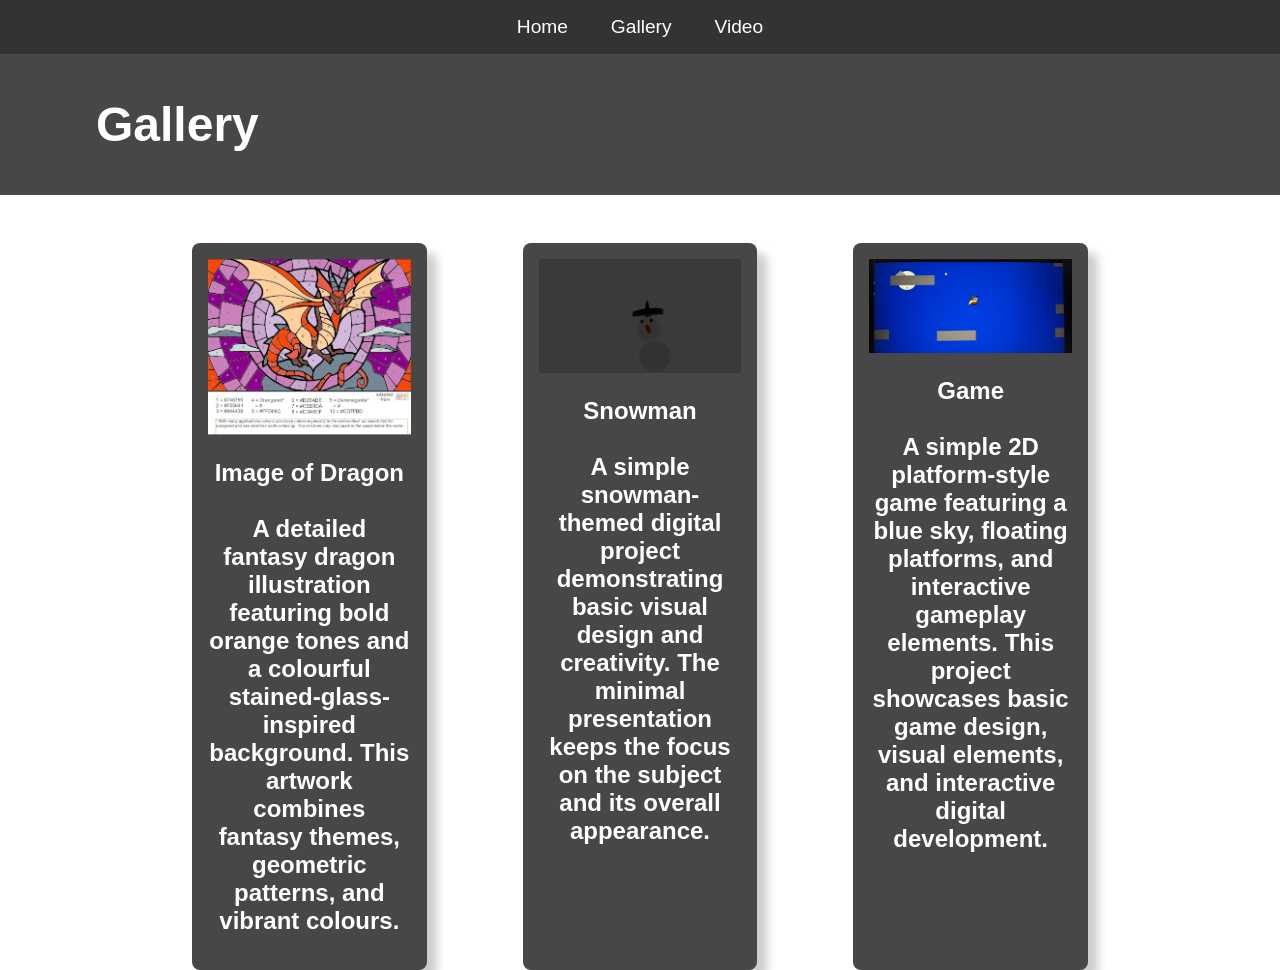
<file: gallery.html>
<!DOCTYPE html>
<html lang="en">
<head>
    <meta charset="UTF-8">
    <meta name="viewport" content="width=device-width, initial-scale=1.0">
    <link rel="stylesheet" href="style.css">
    <title>Gallery - Richmond</title>
</head>

<body class="light">

    <nav class="navbar">
        <a href="index.html">Home</a>
        <a href="gallery.html">Gallery</a>
        <a href="video.html">Video</a>
    </nav>

    <section class="topic">
        <div class="topic-title">
            <h1>Gallery</h1>
        </div>

        <div class="topic-content">
            <div class="topic-card">
                <img src="images/Dragon image.png">
                <h2 class="topic-card-text">Image of Dragon<br> <br>A detailed fantasy dragon illustration featuring bold orange tones and a colourful stained-glass-inspired background. This artwork combines fantasy themes, geometric patterns, and vibrant colours.</h2>
            </div>

            <div class="topic-card">
                <img src="images/SNOWMAN.PNG">
                <h2 class="topic-card-text">Snowman<br> <br>A simple snowman-themed digital project demonstrating basic visual design and creativity. The minimal presentation keeps the focus on the subject and its overall appearance.</h2>
            </div>

            <div class="topic-card">
                <img src="images/game.jpg">
                <h2 class="topic-card-text">Game<br> <br>A simple 2D platform-style game featuring a blue sky, floating platforms, and interactive gameplay elements. This project showcases basic game design, visual elements, and interactive digital development.</h2>
            </div>
        </div>
    </section>

    <script>
        function toggleMode() {
            document.body.classList.toggle("dark");
            document.body.classList.toggle("light");
        }
    </script>

</body>
</html>
</file>
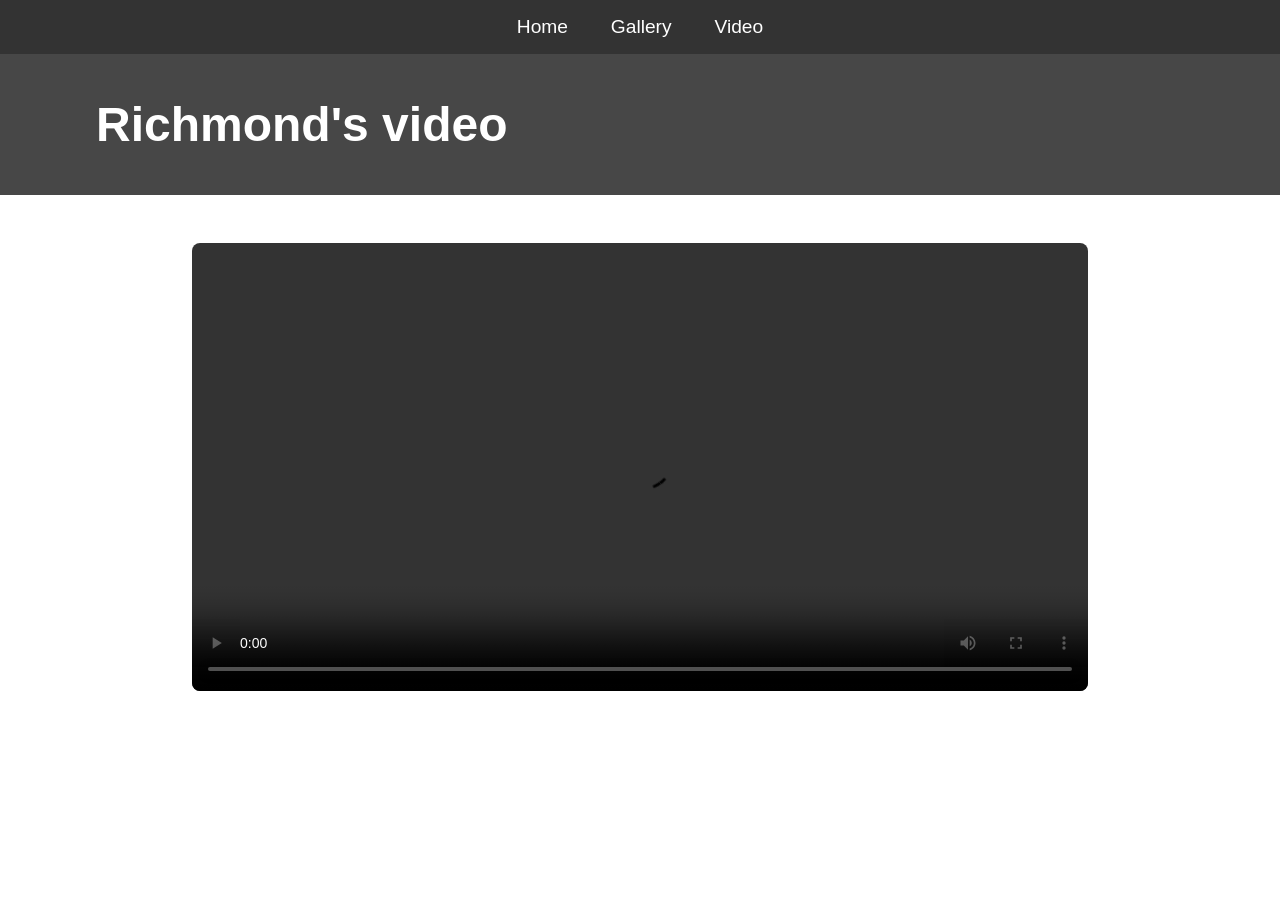
<file: video.html>
<!DOCTYPE html>
<html lang="en">
<head>
    <meta charset="UTF-8">
    <meta name="viewport" content="width=device-width, initial-scale=1.0">
    <link rel="stylesheet" href="style.css">
    <title>Video Page - Richmond</title>
</head>

<body class="light">

    <nav class="navbar">
        <a href="index.html">Home</a>
        <a href="gallery.html">Gallery</a>
        <a href="video.html">Video</a>
    </nav>

    <section class="topic">
        <div class="topic-title">
            <h1>Richmond's video</h1>
        </div>

        <div class="video-container">
            <video controls>
                <source src="images/Audacity.mp4" type="video/mp4">
            </video>
        </div>
    </section>

    <script>
        function toggleMode() {
            document.body.classList.toggle("dark");
            document.body.classList.toggle("light");
        }
    </script>

</body>
</html>
</file>
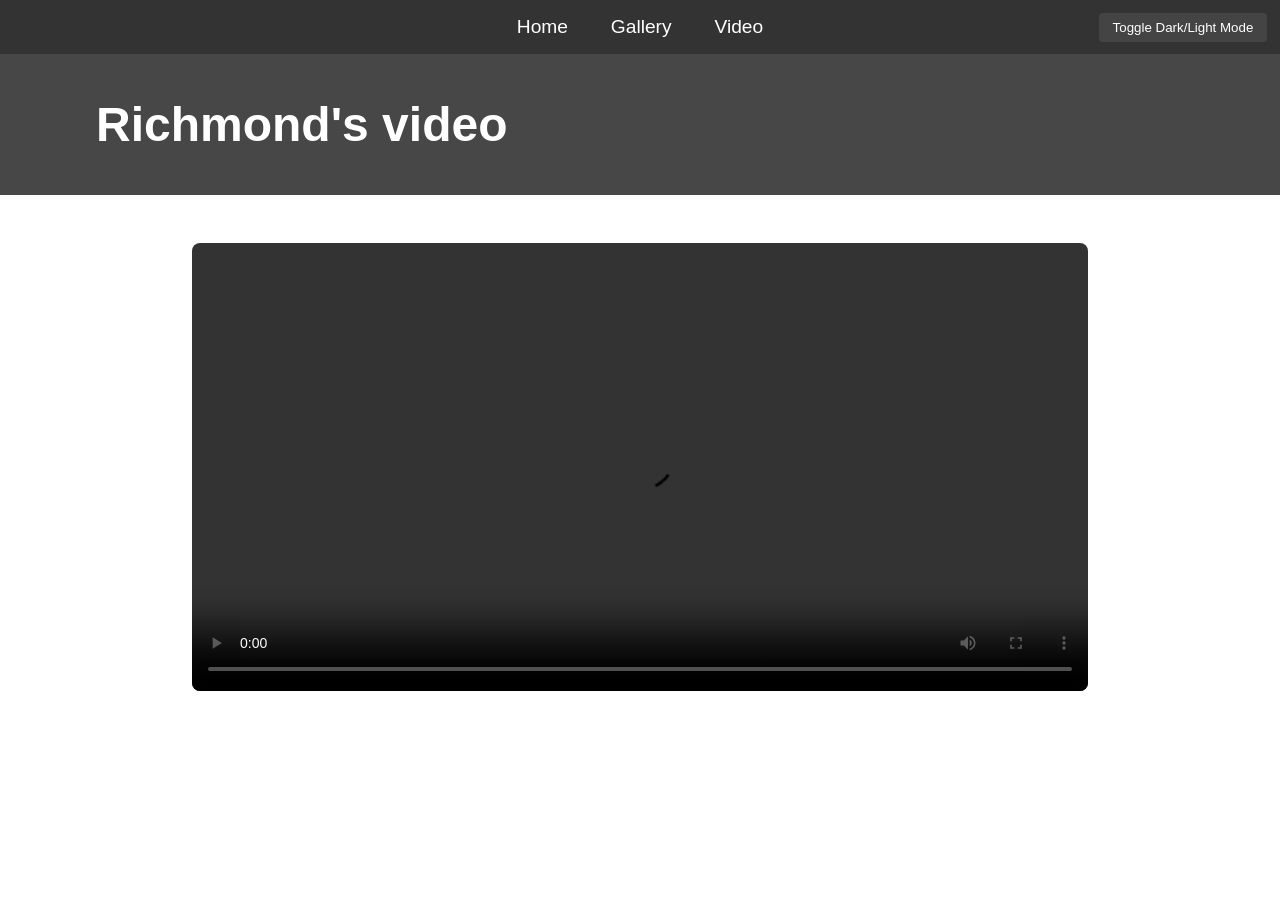
<file: Video.html>
<!DOCTYPE html>
<html lang="en">
<head>
    <meta charset="UTF-8">
    <meta name="viewport" content="width=device-width, initial-scale=1.0">
    <link rel="stylesheet" href="style.css">
    <title>Video Page - Richmond</title>
</head>

<body class="light">

    <button class="mode-toggle" onclick="toggleMode()">Toggle Dark/Light Mode</button>

    <nav class="navbar">
        <a href="index.html">Home</a>
        <a href="gallery.html">Gallery</a>
        <a href="video.html">Video</a>
    </nav>

    <section class="topic">
        <div class="topic-title">
            <h1>Richmond's video</h1>
        </div>

        <div class="video-container">
            <video controls>
                <source src="c:\Users\richm\Downloads\Audio Visuals.mp3" type="video/mp4">
            </video>
        </div>
    </section>

    <script>
        function toggleMode() {
            document.body.classList.toggle("dark");
            document.body.classList.toggle("light");
        }
    </script>

</body>
</html>
</file>
<file: style.css>
/* RESET */
body, html {
    margin: 0;
    padding: 0;
    height: 100%;
    font-family: Arial, sans-serif;
    box-sizing: border-box;
}

img { width: 100%; }

/* LIGHT MODE */
body.light {
    background-color: white;
    color: black;
}

/* DARK MODE */
body.dark {
    background-color: #1a1a1a;
    color: white;
}

/* Toggle Button */
.mode-toggle {
    position: fixed;
    top: 1em;
    right: 1em;
    padding: 0.5em 1em;
    background-color: #444;
    color: white;
    border: none;
    border-radius: 0.3em;
    cursor: pointer;
}

/* Navigation */
.navbar {
    background-color: #333;
    padding: 1em;
    text-align: center;
}

.navbar a {
    color: white;
    margin: 0 1em;
    text-decoration: none;
    font-size: 1.2em;
}

/* Hero */
.hero {
    background-image: url('images/YOUR_HERO_IMAGE.png');
    height: 25vh;
    background-size: cover;
    background-position: center;
    display: flex;
    justify-content: center;
    align-items: center;
    color: white;
}

.hero-text {
    color: black;
    font-size: 4em;
    font-weight: bold;
}

/* Topic Title */
.topic-title {
    color: white;
    font-size: 2em;
    padding: 0.1em 3em;
    background-color: rgb(71, 71, 71);
}

/* Grid */
.topic-content {
    display: grid;
    grid-template-columns: repeat(3, 1fr);
    gap: 6em;
    width: 70%;
    margin: 3em auto;
}

/* Cards */
.topic-card {
    background-color: rgb(71, 71, 71);
    color: white;
    padding: 1em;
    border-radius: 0.5em;
    box-shadow: 10px 10px 10px rgba(0, 0, 0, 0.2);
}

.topic-card-text {
    font-size: 1.5em;
    text-align: center;
}

/* Video */
.video-container {
    width: 70%;
    margin: 3em auto;
}

video {
    width: 100%;
    border-radius: 0.5em;
}

/* Footer */
.footer {
    background-color: rgb(71, 71, 71);
    color: white;
    text-align: right;
    padding: 3em 3em;
}
</file>
